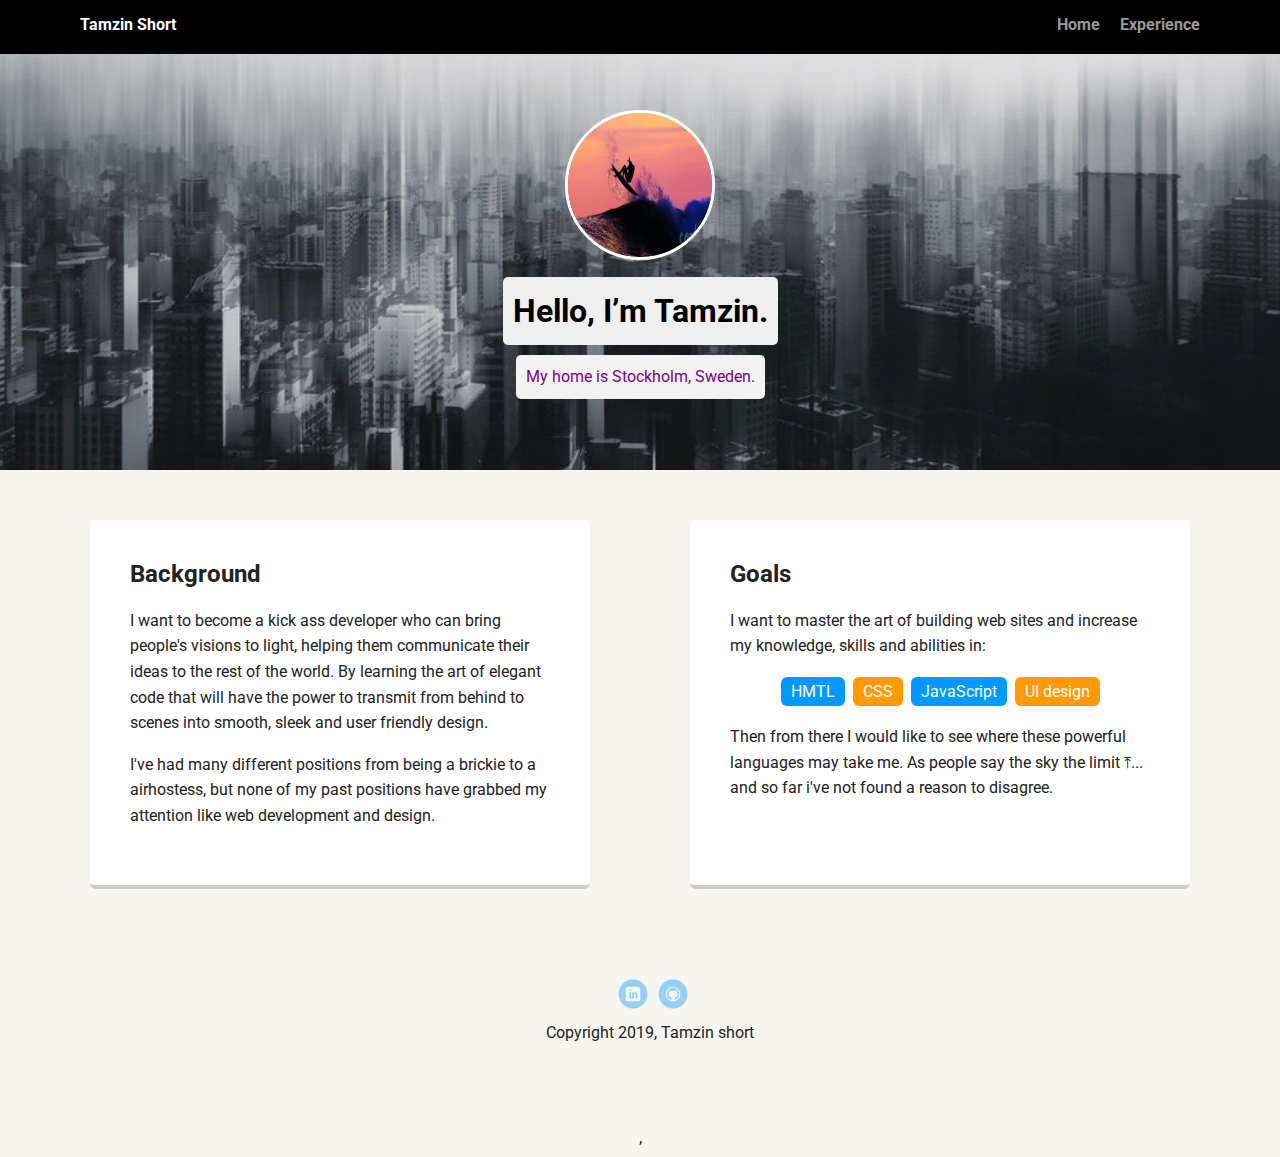
<file: index.html>
<!doctype html>
<html lang="en">
  <head>
    <meta charset="utf-8">
    <title>Tamzin Short's profile</title>
    <meta name="viewport" content="width=device-width, initial-scale=1.0">
    <link rel="stylesheet" href="styles.css">
    <link href="https://fonts.googleapis.com/css?family=Muli%7CRoboto:400,300,500,700,900" rel="stylesheet"></head>
  </head>
    <body>

      <div class="main-nav">
          <ul class="nav">
            <li class="name">Tamzin Short</li>
            <li><a href="index.html">Home</a></li>
            <li><a href="experiences.html"> Experience</a></li>
          </ul>
      </div>

      <header>
        <img src="images/surfer-resized.jpg" alt="someone surfing" class="profile-image">
        <h1 class="tag name">Hello, I’m Tamzin.</h1>
        <p class="tag location">My home is Stockholm, Sweden.</p>
      </header>

      <main class="flex">
        <div class="card">
          <h2>Background</h2>
          <p>I want to become a kick ass developer who can bring people's visions to light, helping them communicate their ideas to the rest of the world. By learning the art of elegant code that will have the power to transmit from behind to scenes into smooth, sleek and user friendly design. </p>
          <p>I've had many different positions from being a brickie to a airhostess, but none of my past positions have grabbed my attention like web development and design.  </p>
        </div>

        <div class="card">
          <h2>Goals</h2>
          <p>I want to master the art of building web sites and increase my knowledge, skills and abilities in:</p>
          <ul class="skills">
            <li>HMTL</li>
            <li>CSS</li>
            <li>JavaScript</li>
            <li>UI design</li>
          </ul>
          <p>Then from there I would like to see where these powerful languages may take me. As people say the sky the limit &UpArrowBar;... and so far i've not found a reason to disagree.</p>

        </div>

      </main>
      <footer>
        <ul>
          <li><a href="https://www.linkedin.com/in/aimee-tamsin-short-001" target="_blank" class="social linkedin">LinkedIn</a></li>
          <li><a href="https://github.com/Tamz01" target="_blank" class="social github">Github</a></li>
        </ul>
        <p class="copyright">Copyright 2019, Tamzin short</p>
      </footer>
    </body>
    </html>
’
</file>
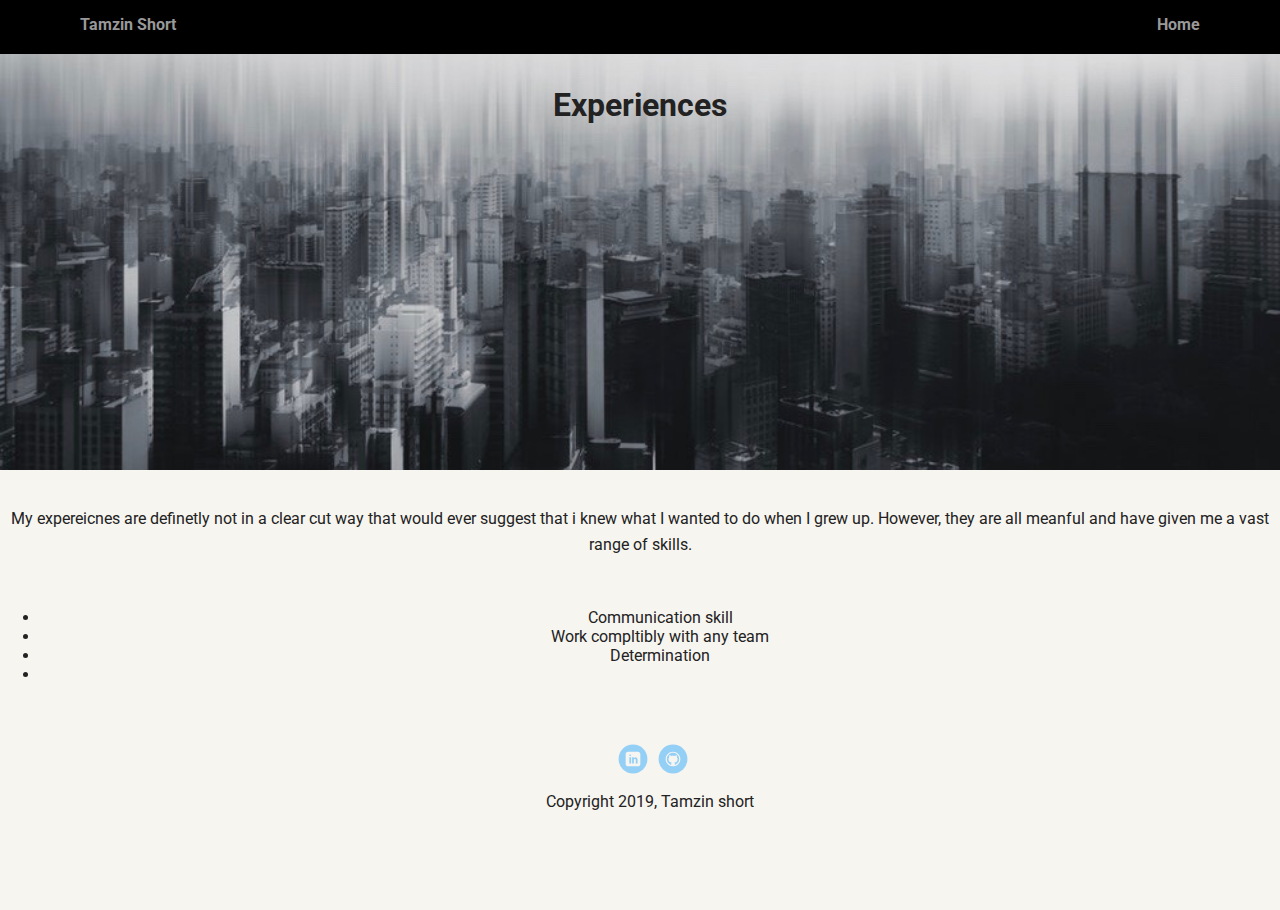
<file: experiences.html>
<!DOCTYPE html>
<html lang="en" dir="ltr">
  <head>
    <meta charset="utf-8">
    <title>Experiences</title>
    <meta name="viewport" content="width=device-width, initial-scale=1.0">
    <link rel="stylesheet" href="styles.css">
    <link href="https://fonts.googleapis.com/css?family=Muli%7CRoboto:400,300,500,700,900" rel="stylesheet">
  </head>

  <body>
    <div class="main-nav">
        <ul class="nav">
          <li class="name"><a href="index.html">Tamzin Short</a></li>
          <li><a href="index.html">Home</a></li>
        </ul>
    </div>

    <header>
      <h1>Experiences</h1>
      </header>

    <main>
      <p>My expereicnes are definetly not in a clear cut way that would ever
        suggest that i knew what I wanted to do when I grew up. However,
        they are all meanful and have given me a vast range of skills.</p>
        <br>
        <ul>
          <li>Communication skill</li>
          <li>Work compltibly with any team</li>
          <li>Determination</li>
          <li></li>
        </ul>


        <footer>
          <ul>
            <li><a href="https://www.linkedin.com/in/aimee-tamsin-short-001" target="_blank" class="social linkedin">LinkedIn</a></li>
            <li><a href="https://github.com/Tamz01" target="_blank" class="social github">Github</a></li>
          </ul>
          <p class="copyright">Copyright 2019, Tamzin short</p>
        </footer>
    </main>

  </body>
</html>
</file>
<file: styles.css>
/* Global Layout Set-up */
* {
  box-sizing: border-box;
}

body {
  margin: 0;
  padding: 0;
  text-align: center;
  font-family: 'Roboto', sans-serif;
  color: #222;
  background: #f7f5f0;
}
/* Link Styles */

a {
  text-decoration: none;
  color: #999;
}
a:hover {
  color: #6633ff;
}

/* Section Styles */

.main-nav {
  width: 100%;
  background: black;
  min-height: 30px;
  padding: 10px;
  position: fixed;
  text-align: center;
}
.nav {
  display: flex;
  justify-content: space-around;
  font-weight: 700;
  list-style-type: none;
  margin: 0 auto;
  padding: 0;
}

.nav .name {
    display: block;
    margin-right: auto;
    color: white;
}
.nav li {
  padding: 5px 10px 10px 10px;
}
.nav a {
  transition: all .5s;
}
.nav a:hover {
  color: white
}

header {
  text-align: center;
  background: url('images/edited.jpeg') no-repeat top center ;
  background-size: cover;
  overflow: hidden;
  padding-top: 60px;
}
header {
  line-height: 1.5;
}
header .profile-image {
  margin-top: 50px;
  width: 150px;
  height: 150px;
  border-radius: 50%;
  border: 3px solid white;
  transition: all .5s;
}
header .profile-image:hover {
  transform: scale(1.2) rotate(360deg);
}
.tag {
  background-color: #efefef;
  color: black;
  padding: 10px;
  border-radius: 5px;
  display: table;
  margin: 10px auto;
}
.location {
  background-color: #f2f2f2;
  color: purple;
}
.card {
  margin: 30px;
  padding: 20px 40px 40px;
  max-width: 500px;
  text-align: left;
  background: #fff;
  border-bottom: 4px solid #ccc;
  border-radius: 6px;
  transition: all .5s;
}
.card:hover {
  border-color: #ff99ff;
}

ul.skills {
  padding: 0;
  text-align: center;
}

.skills li {
  border-radius: 6px;
  display: inline-block;
  background: #ff9904;
  color: white;
  padding: 5px 10px;
  margin: 2px;
}

.skills li:nth-child(odd) {
  background: #0399ff;
}

footer {
  width: 100%;
  min-height: 30px;
  padding: 20px 0 40px 20px;
}

footer .copyright {
  top: -8px;
  font-size: .75em;
}

footer ul {
  list-style-type: none;
  margin: 0;
  padding: 0;
}

footer ul li {
  display: inline-block;
}

a.social {
  display: inline-block;
  text-indent: -9999px;
  margin-left: 5px;
  width: 30px;
  height: 30px;
  background-size: 30px 30px;
  opacity: .4;
  transition: all .5s;
}
a.twitter {
  background-image: url(images/twitter.svg);
}
a.linkedin {
  background-image: url(images/linkedin.svg);
}
a.github {
  background-image: url(images/github.svg);
}
a.social:hover {
  opacity: 1;
}
.clearfix {
  clear: both;
}

/* Styles for larger screens */
@media screen and (min-width: 720px) {

  .flex {
      display: -ms-flexbox;      /* TWEENER - IE 10 */
      display: flex;
      max-width: 1200px;
      -ms-flex-pack: distribute;
      justify-content: space-around;
      margin: 0 auto;
  }

  header {
    min-height: 470px;
  }

  .nav {
    max-width: 1200px;
    padding: 0 30px;
  }


  main {
    padding-top: 20px;
  }

  main p {
    line-height: 1.6em;
  }

  footer {
    font-size: 1.3em;
    max-width: 1200px;
    margin: 40px auto;
  }
</file>
